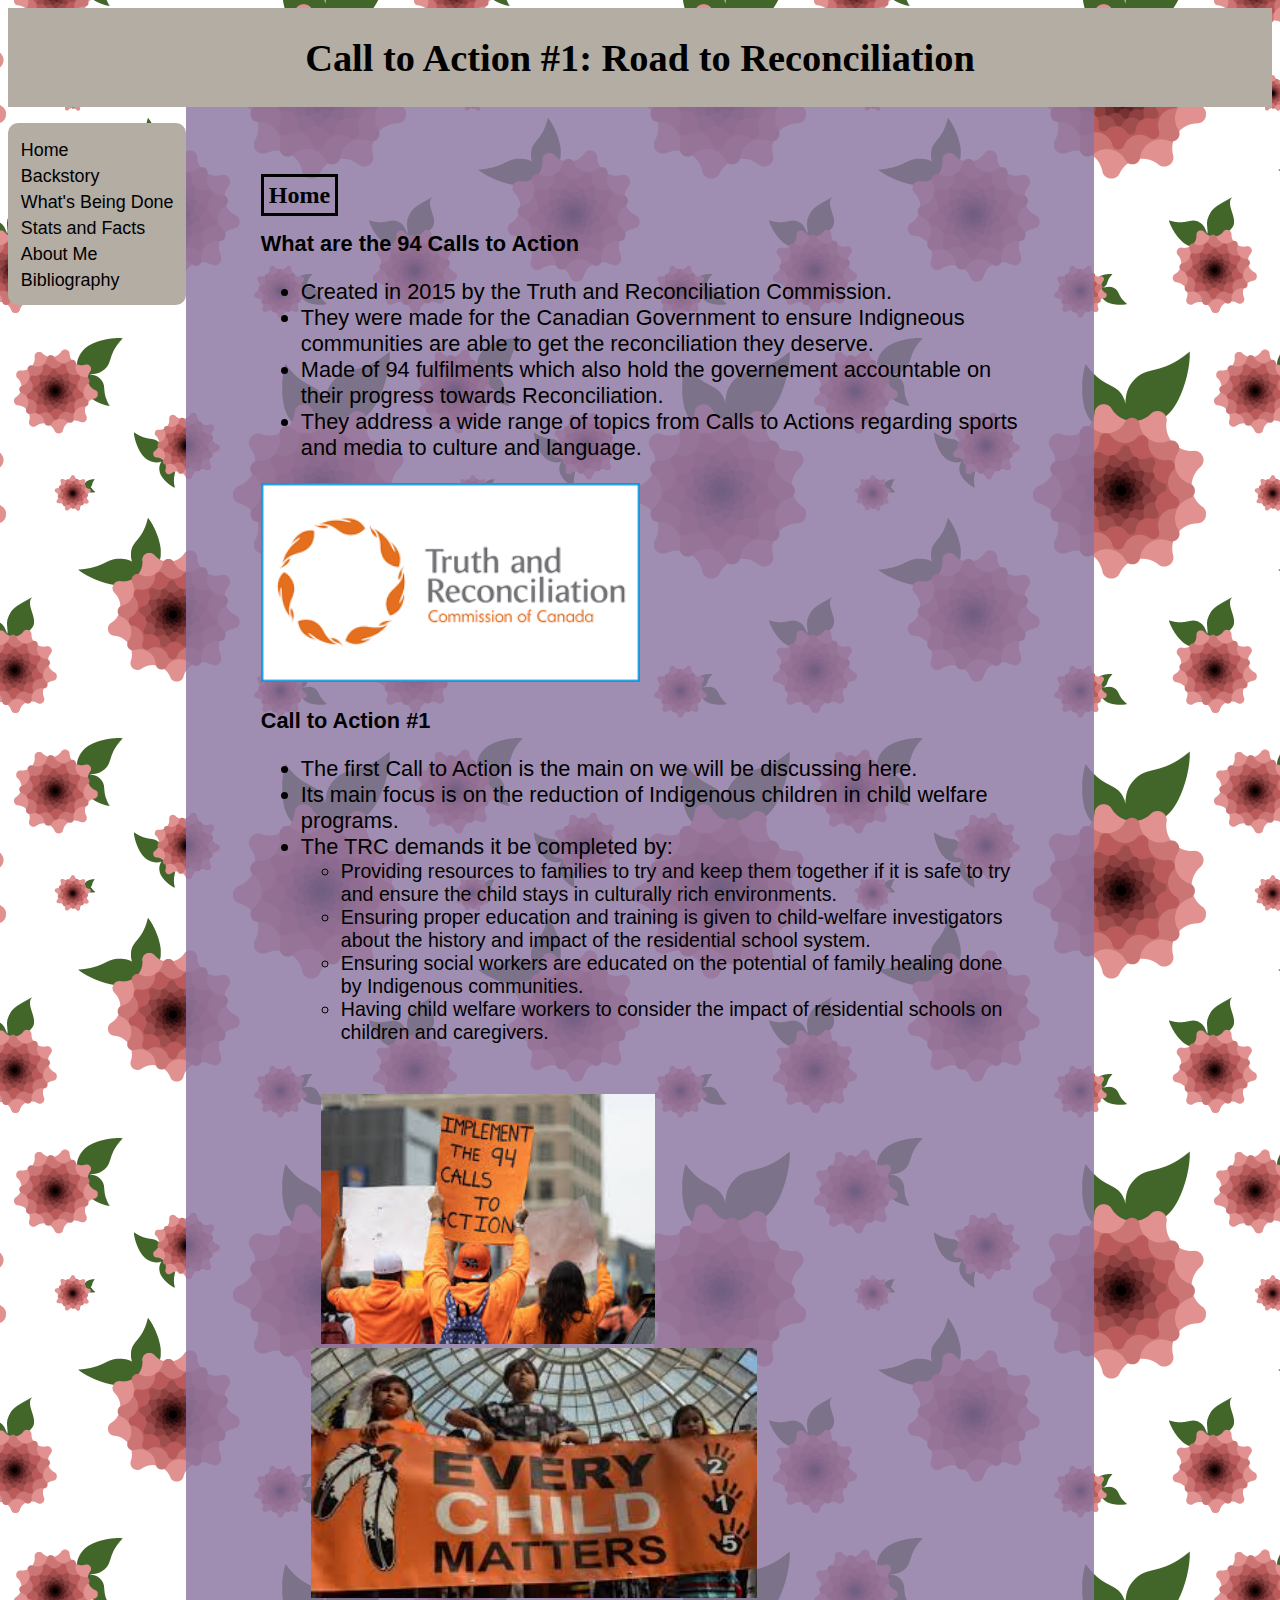
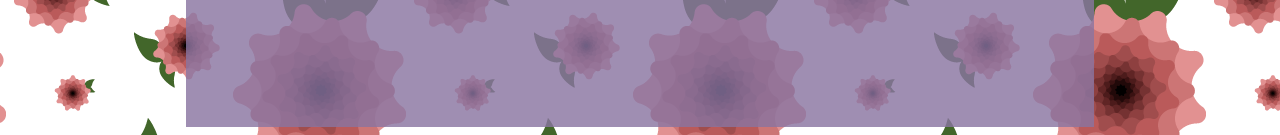
<file: index.html>
<!DOCTYPE html>
<!--Gurshan Dhillon-->
<!--june 21, 2024-->
<html lang="en">
<head>
    <meta charset="UTF-8">
    <meta name="viewport" content="width=device-width, initial-scale=1.0">
    <title>Indigenous Youth Movement</title>
    <link rel="stylesheet" href="efp_final_styling.css">
    
</head>
<body>
<!--navigation bar that redirect to other pages--> 
<ul id="navigation">
    <li><a href="index.html">Home</a></li>
    <li><a href="efp_final_history.html">Backstory</a></li>
    <li><a href="efp_final_wbd.html">What's Being Done</a></li>
    <li><a href="efp_final_stats.html">Stats and Facts</a></li>
    <li><a href="efp_final_reflections.html">About Me</a></li>
    <li><a href="efp_final_bibliography.html">Bibliography</a></li>
</ul>

<!--page name-->
<div class="hed"><h1>Call to Action #1: Road to Reconciliation</h1></div>

<!--main body area-->
<div id="bodydiv">

<div>
<h2>Home</h2>
</div>

<div>
<h3>What are the 94 Calls to Action</h3>
</div>

<ul>
    <li>Created in 2015 by the Truth and Reconciliation Commission.</li>
    <li>They were made for the Canadian Government to ensure Indigneous communities are able to get the reconciliation they deserve.</li>
    <li>Made of 94 fulfilments which also hold the governement accountable on their progress towards Reconciliation.</li>
    <li>They address a wide range of topics from Calls to Actions regarding sports and media to culture and language. </li>
</ul>

<img src="Images/trc.png" alt="" style="width: 50%;height: auto;">


<div>
<h3>Call to Action #1</h3>
</div>

<ul>
    <li>The first Call to Action is the main on we will be discussing here.</li>
    <li>Its main focus is on the reduction of Indigenous children in child welfare programs.</li>
    <li>The TRC demands it be completed by:</li>
    <ul style="font-size: 90%;">
        <li>Providing resources to families to try and keep them together if it is safe to try and ensure the child stays in culturally rich environments.</li>
        <li>Ensuring proper education and training is given to child-welfare investigators about the history and impact of the residential school system.</li>
        <li>Ensuring social workers are educated on the potential of family healing done by Indigenous communities.</li>
        <li>Having child welfare workers to consider the impact of residential schools on children and caregivers.</li>
    </ul>
</ul>

<div style="margin: 50px;">

<img src="Images/94cta.jpg" alt="" style="display: inline-block; height: 250px; width: auto; margin-left: 10px;">
<img src="Images/ecm2.jpg" alt="" style="display: inline-block; height: 250px; width: auto;">
</div>

</div>
</body>
</html>
</file>
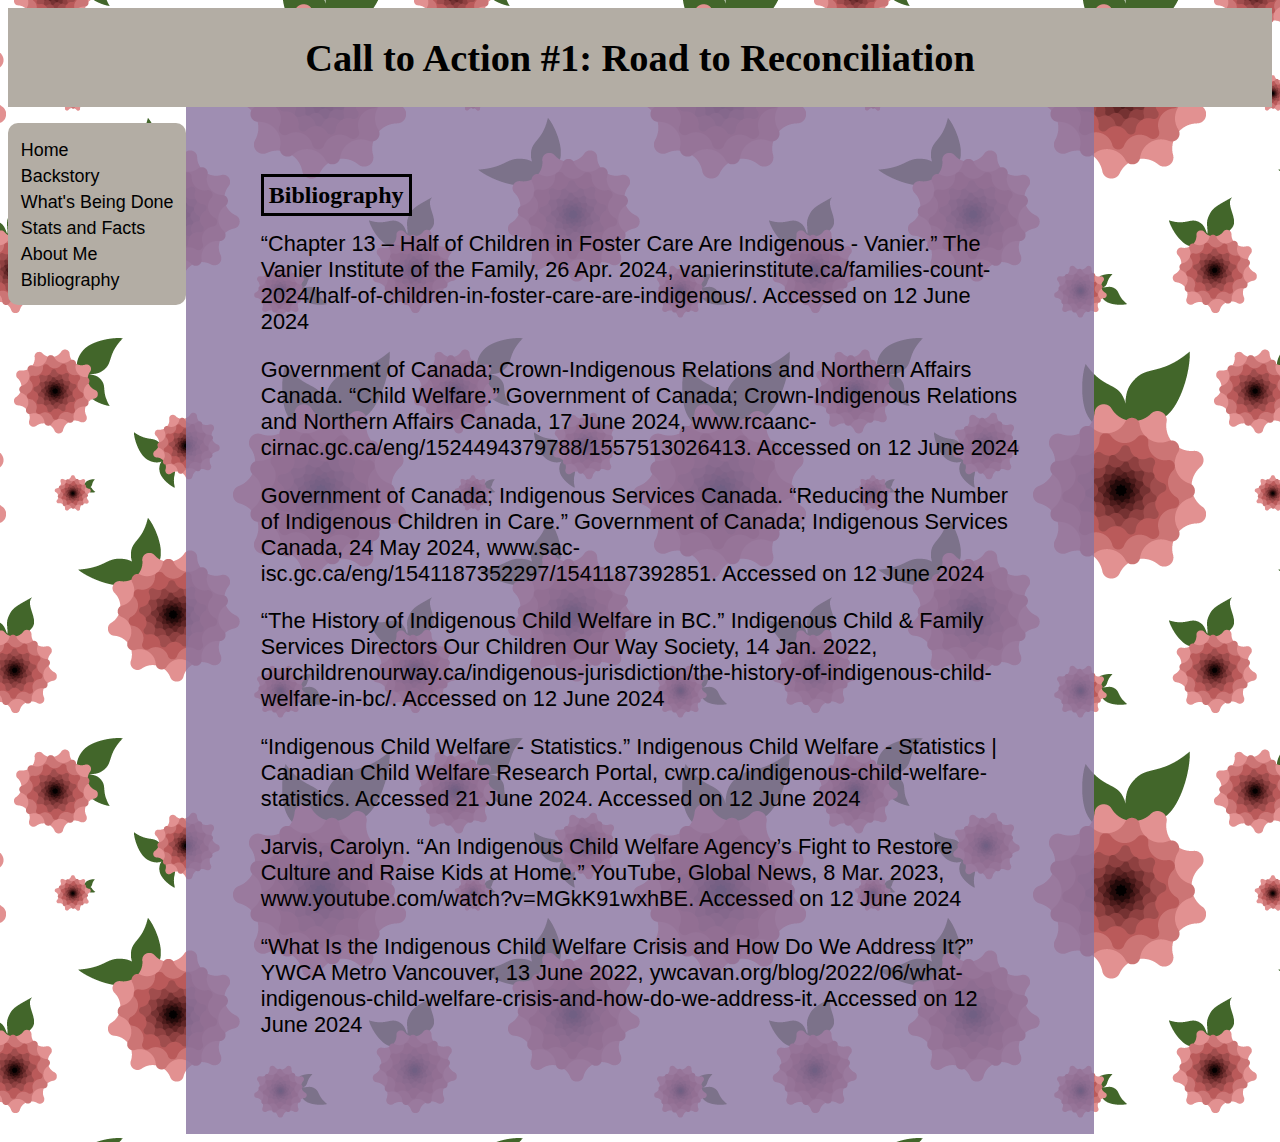
<file: efp_final_bibliography.html>
<!DOCTYPE html>
<!--Gurshan Dhillon-->
<!--june 21, 2024-->
<html lang="en">
<head>
    <meta charset="UTF-8">
    <meta name="viewport" content="width=device-width, initial-scale=1.0">
    <title>Indigenous Youth Movement</title>
    <link rel="stylesheet" href="efp_final_styling.css">
    
</head>
<body>
<!--navigation bar that redirect to other pages-->
<ul id="navigation">
    <li><a href="index.html">Home</a></li>
    <li><a href="efp_final_history.html">Backstory</a></li>
    <li><a href="efp_final_wbd.html">What's Being Done</a></li>
    <li><a href="efp_final_stats.html">Stats and Facts</a></li>
    <li><a href="efp_final_reflections.html">About Me</a></li>
    <li><a href="efp_final_bibliography.html">Bibliography</a></li>
</ul>

<!--page name-->
<div class="hed"><h1>Call to Action #1: Road to Reconciliation</h1></div>

<!--main body area-->
<div id="bodydiv">

<div>
<h2>Bibliography</h2>
</div>

<p>“Chapter 13 – Half of Children in Foster Care Are Indigenous - Vanier.” The Vanier Institute of the Family, 26 Apr. 2024, vanierinstitute.ca/families-count-2024/half-of-children-in-foster-care-are-indigenous/. Accessed on 12 June 2024 </p>

<p>Government of Canada; Crown-Indigenous Relations and Northern Affairs Canada. “Child Welfare.” Government of Canada; Crown-Indigenous Relations and Northern Affairs Canada, 17 June 2024, www.rcaanc-cirnac.gc.ca/eng/1524494379788/1557513026413. Accessed on 12 June 2024 </p>

<p>Government of Canada; Indigenous Services Canada. “Reducing the Number of Indigenous Children in Care.” Government of Canada; Indigenous Services Canada, 24 May 2024, www.sac-isc.gc.ca/eng/1541187352297/1541187392851. Accessed on 12 June 2024 </p>

<p>“The History of Indigenous Child Welfare in BC.” Indigenous Child & Family Services Directors Our Children Our Way Society, 14 Jan. 2022, ourchildrenourway.ca/indigenous-jurisdiction/the-history-of-indigenous-child-welfare-in-bc/. Accessed on 12 June 2024 </p>

<p>“Indigenous Child Welfare - Statistics.” Indigenous Child Welfare - Statistics | Canadian Child Welfare Research Portal, cwrp.ca/indigenous-child-welfare-statistics. Accessed 21 June 2024. Accessed on 12 June 2024 </p>

<p>Jarvis, Carolyn. “An Indigenous Child Welfare Agency’s Fight to Restore Culture and Raise Kids at Home.” YouTube, Global News, 8 Mar. 2023, www.youtube.com/watch?v=MGkK91wxhBE.  Accessed on 12 June 2024 </p>

<p>“What Is the Indigenous Child Welfare Crisis and How Do We Address It?” YWCA Metro Vancouver, 13 June 2022, ywcavan.org/blog/2022/06/what-indigenous-child-welfare-crisis-and-how-do-we-address-it. Accessed on 12 June 2024 </p>
 

</div>
</body>
</html>
</file>
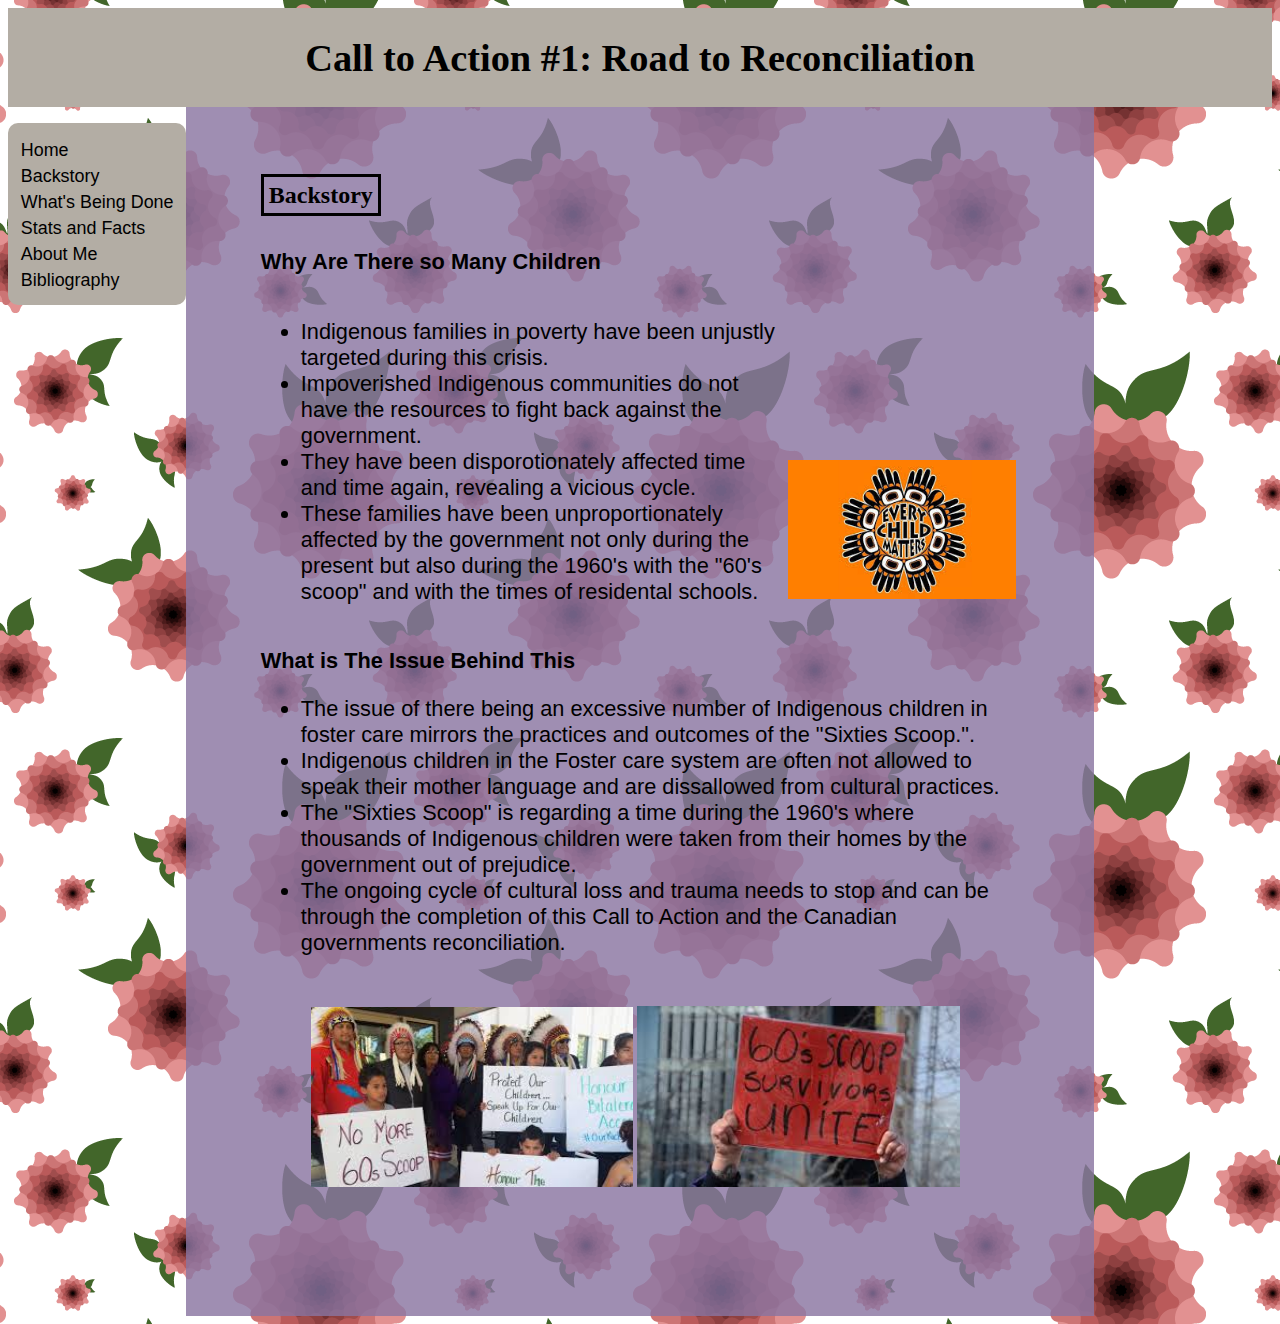
<file: efp_final_history.html>
<!DOCTYPE html>
<!--Gurshan Dhillon-->
<!--june 21, 2024-->
<html lang="en">
<head>
    <meta charset="UTF-8">
    <meta name="viewport" content="width=device-width, initial-scale=1.0">
    <title>Indigenous Youth Movement</title>
    <link rel="stylesheet" href="efp_final_styling.css">
    
</head>
<body>
<!--navigation bar that redirect to other pages-->
<ul id="navigation">
    <li><a href="index.html">Home</a></li>
    <li><a href="efp_final_history.html">Backstory</a></li>
    <li><a href="efp_final_wbd.html">What's Being Done</a></li>
    <li><a href="efp_final_stats.html">Stats and Facts</a></li>
    <li><a href="efp_final_reflections.html">About Me</a></li>
    <li><a href="efp_final_bibliography.html">Bibliography</a></li>
</ul>

<!--page name-->
<div class="hed"><h1>Call to Action #1: Road to Reconciliation</h1></div>

<!--main body area-->
<div id="bodydiv">

<div>
<h2>Backstory</h2>
</div>

<br>

<div>
<h3>Why Are There so Many Children</h3>
</div>

<div style="display: inline-block; max-width: 69%;">
<ul>
    <li>Indigenous families in poverty have been unjustly targeted during this crisis.</li>
    <li>Impoverished Indigenous communities do not have the resources to fight back against the government.</li>
    <li>They have been disporotionately affected time and time again, revealing a vicious cycle.</li>
    <li>These families have been unproportionately affected by the government not only during the present but also during the 1960's with the "60's scoop" and with the times of residental schools.  </li>
</ul>
</div>

<img src="Images/ecmlogo.jpg" alt="" style="width: 30%; height: auto;">

<div>
<h3>What is The Issue Behind This</h3>
</div>

<ul>
    <li>The issue of there being an excessive number of Indigenous children in foster care mirrors the practices and outcomes of the "Sixties Scoop.".</li>
    <li>Indigenous children in the Foster care system are often not allowed to speak their mother language and are dissallowed from cultural practices.</li>
    <li>The "Sixties Scoop" is regarding a time during the 1960's where thousands of Indigenous children were taken from their homes by the government out of prejudice.</li>
    <li>The ongoing cycle of cultural loss and trauma needs to stop and can be through the completion of this Call to Action and the Canadian governments reconciliation.</li>
</ul>

<div style="margin: 50px;">
    <img src="Images/60'sscoop.jpg" alt="" style="display: inline-block; width: 49%; height: auto;">
    <img src="Images/60'sscoop2.jpg" alt="" style="display: inline-block; width: 49%; height: auto;">
</div>
    

</div>
</body>
</html>
</file>
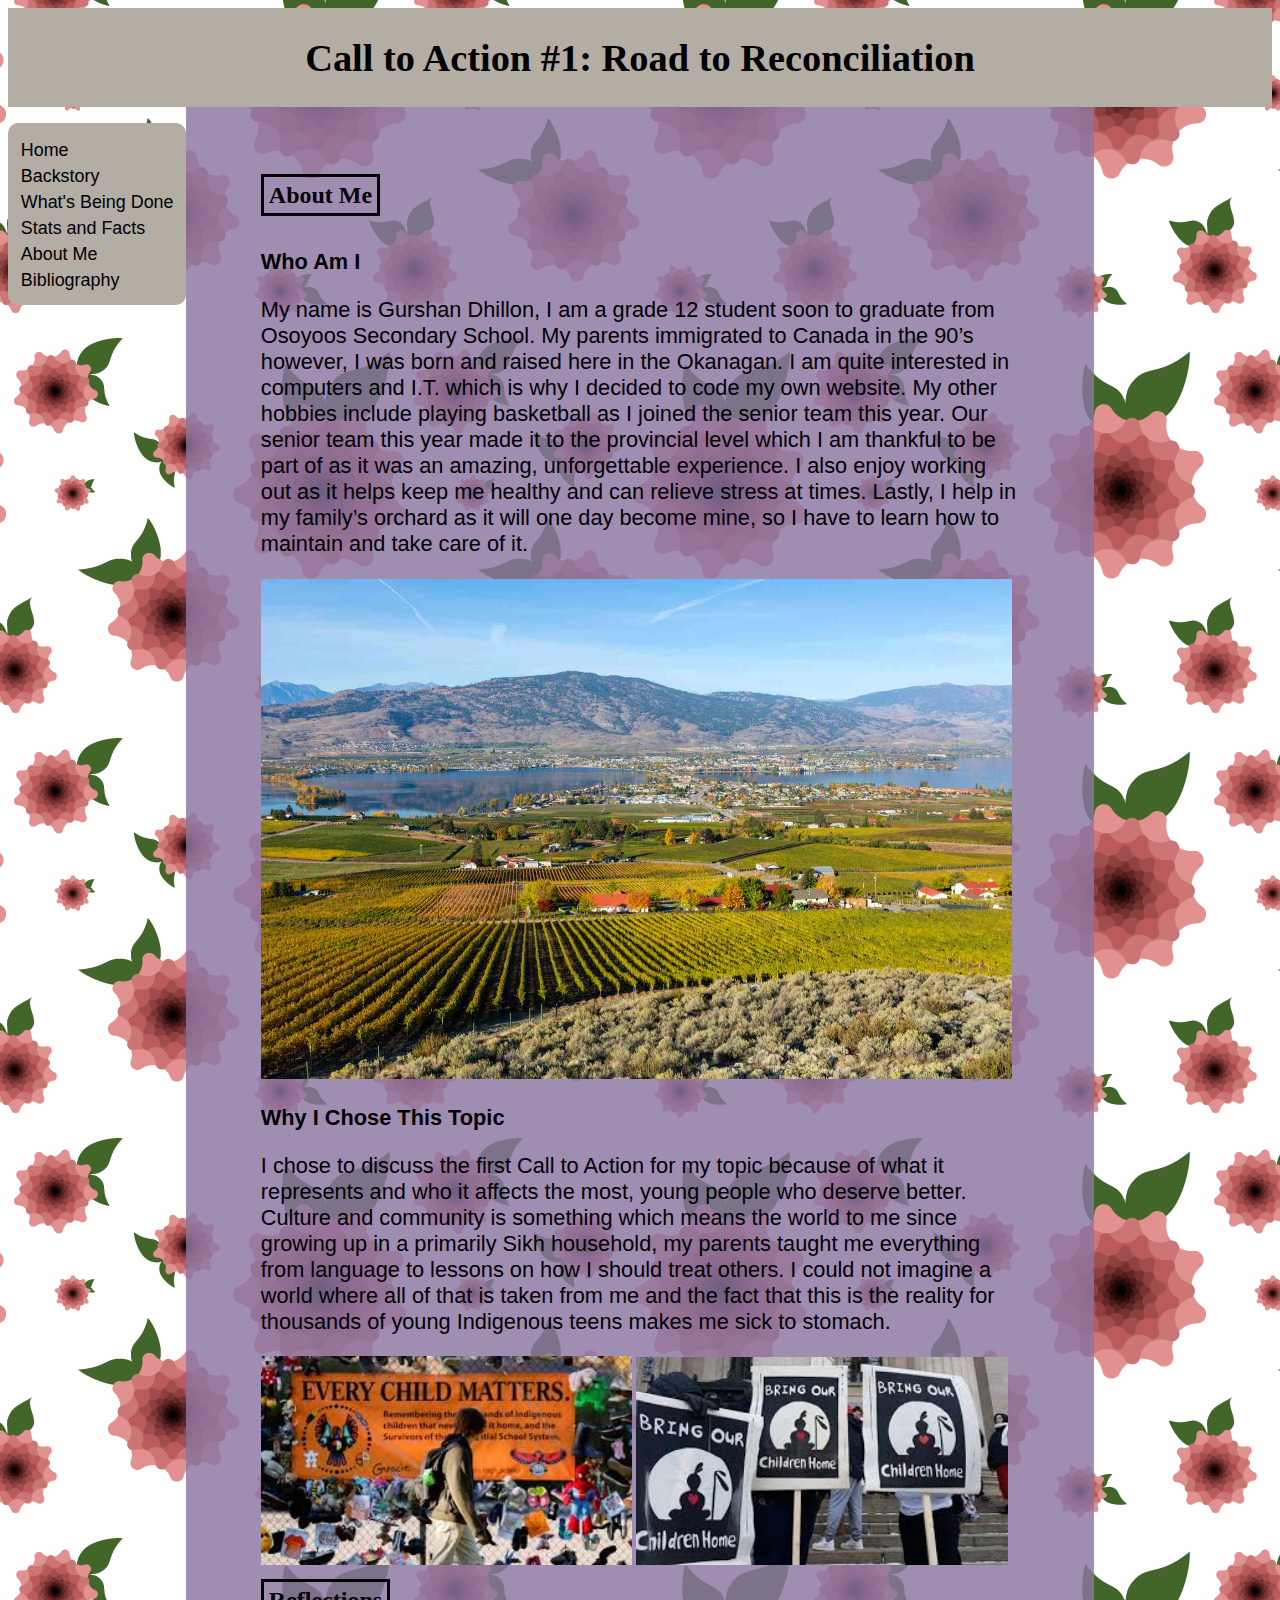
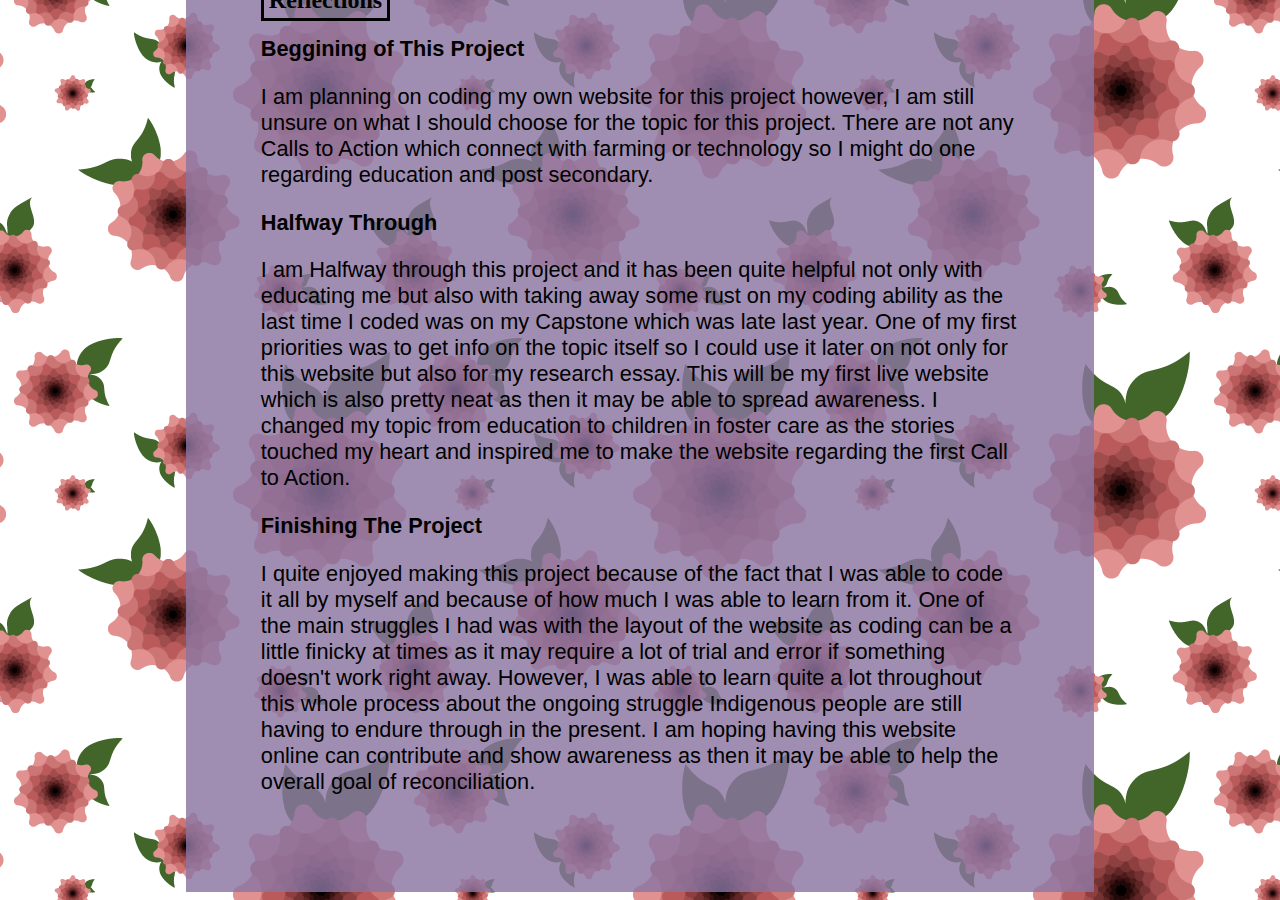
<file: efp_final_reflections.html>
<!DOCTYPE html>
<!--Gurshan Dhillon-->
<!--june 21, 2024-->
<html lang="en">
<head>
    <meta charset="UTF-8">
    <meta name="viewport" content="width=device-width, initial-scale=1.0">
    <title>Indigenous Youth Movement</title>
    <link rel="stylesheet" href="efp_final_styling.css">
    
</head>
<body>
<!--navigation bar that redirect to other pages-->
<ul id="navigation">
    <li><a href="index.html">Home</a></li>
    <li><a href="efp_final_history.html">Backstory</a></li>
    <li><a href="efp_final_wbd.html">What's Being Done</a></li>
    <li><a href="efp_final_stats.html">Stats and Facts</a></li>
    <li><a href="efp_final_reflections.html">About Me</a></li>
    <li><a href="efp_final_bibliography.html">Bibliography</a></li>
</ul>

<!--page name-->
<div class="hed"><h1>Call to Action #1: Road to Reconciliation</h1></div>

<!--main body area-->
<div id="bodydiv">

<div>
<h2>About Me</h2>
</div>

<br>

<div>
    <h3>Who Am I</h3>
</div>

<p>
    My name is Gurshan Dhillon, I am a grade 12 student soon to graduate from Osoyoos Secondary School. 
    My parents immigrated to Canada in the 90’s however, I was born and raised here in the Okanagan. 
    I am quite interested in computers and I.T. which is why I decided to code my own website.
    My other hobbies include playing basketball as I joined the senior team this year. 
    Our senior team this year made it to the provincial level which I am thankful to be part of as it was an amazing, unforgettable experience. 
    I also enjoy working out as it helps keep me healthy and can relieve stress at times. 
    Lastly, I help in my family’s orchard as it will one day become mine, so I have to learn how to maintain and take care of it.
</p>

<img src="Images/osoyoos.jpg" alt="" style="width: 99%; height: auto;">

<div>
<h3>Why I Chose This Topic</h3>
</div>

<p>
    I chose to discuss the first Call to Action for my topic because of what it represents and who it affects the most, young people who deserve better. 
    Culture and community is something which means the world to me since growing up in a primarily Sikh household, my parents taught me everything from language to lessons on how I should treat others. 
    I could not imagine a world where all of that is taken from me and the fact that this is the reality for thousands of young Indigenous teens makes me sick to stomach. 
</p>

<img src="Images/ecm.jpg" alt="" style="height: auto; width: 49%;">
<img src="Images/pplholdingposter.jpg" alt="" style="height: auto; width: 49%;">

<br>
<br>
    
<div>
    <h2>Reflections</h2>
</div>
    
<div>
    <h3>Beggining of This Project</h3>
</div>

<p>
I am planning on coding my own website for this project however, I am still unsure on what I should choose for the topic for this project. 
    There are not any Calls to Action which connect with farming or technology so I might do one regarding education and post secondary. 
</p>

<div>
    <h3>Halfway Through</h3>
</div>

<p>
I am Halfway through this project and it has been quite helpful not only with educating me but also with taking away some rust on my coding ability as the last time I coded was on my Capstone which was late last year. One of my first priorities was to get info on the topic itself so I could use it later on not only for this website but also for my research essay. This will be my first live website which is also pretty neat as then it may be able to spread awareness. I changed my topic from education to children in foster care as the stories touched my heart and inspired me to make the website regarding the first Call to Action.
</p>

<div>
    <h3>Finishing The Project</h3>
</div>

<p>
    I quite enjoyed making this project because of the fact that I was able to code it all by myself and because of how much I was able to learn from it. 
    One of the main struggles I had was with the layout of the website as coding can be a little finicky at times as it may require a lot of trial and error if something doesn't work right away. 
    However, I was able to learn quite a lot throughout this whole process about the ongoing struggle Indigenous people are still having to endure through in the present. I am hoping having this website online can contribute and show awareness as then it may be able to help the overall goal of reconciliation.
</p>




</div>
</body>
</html>
</file>
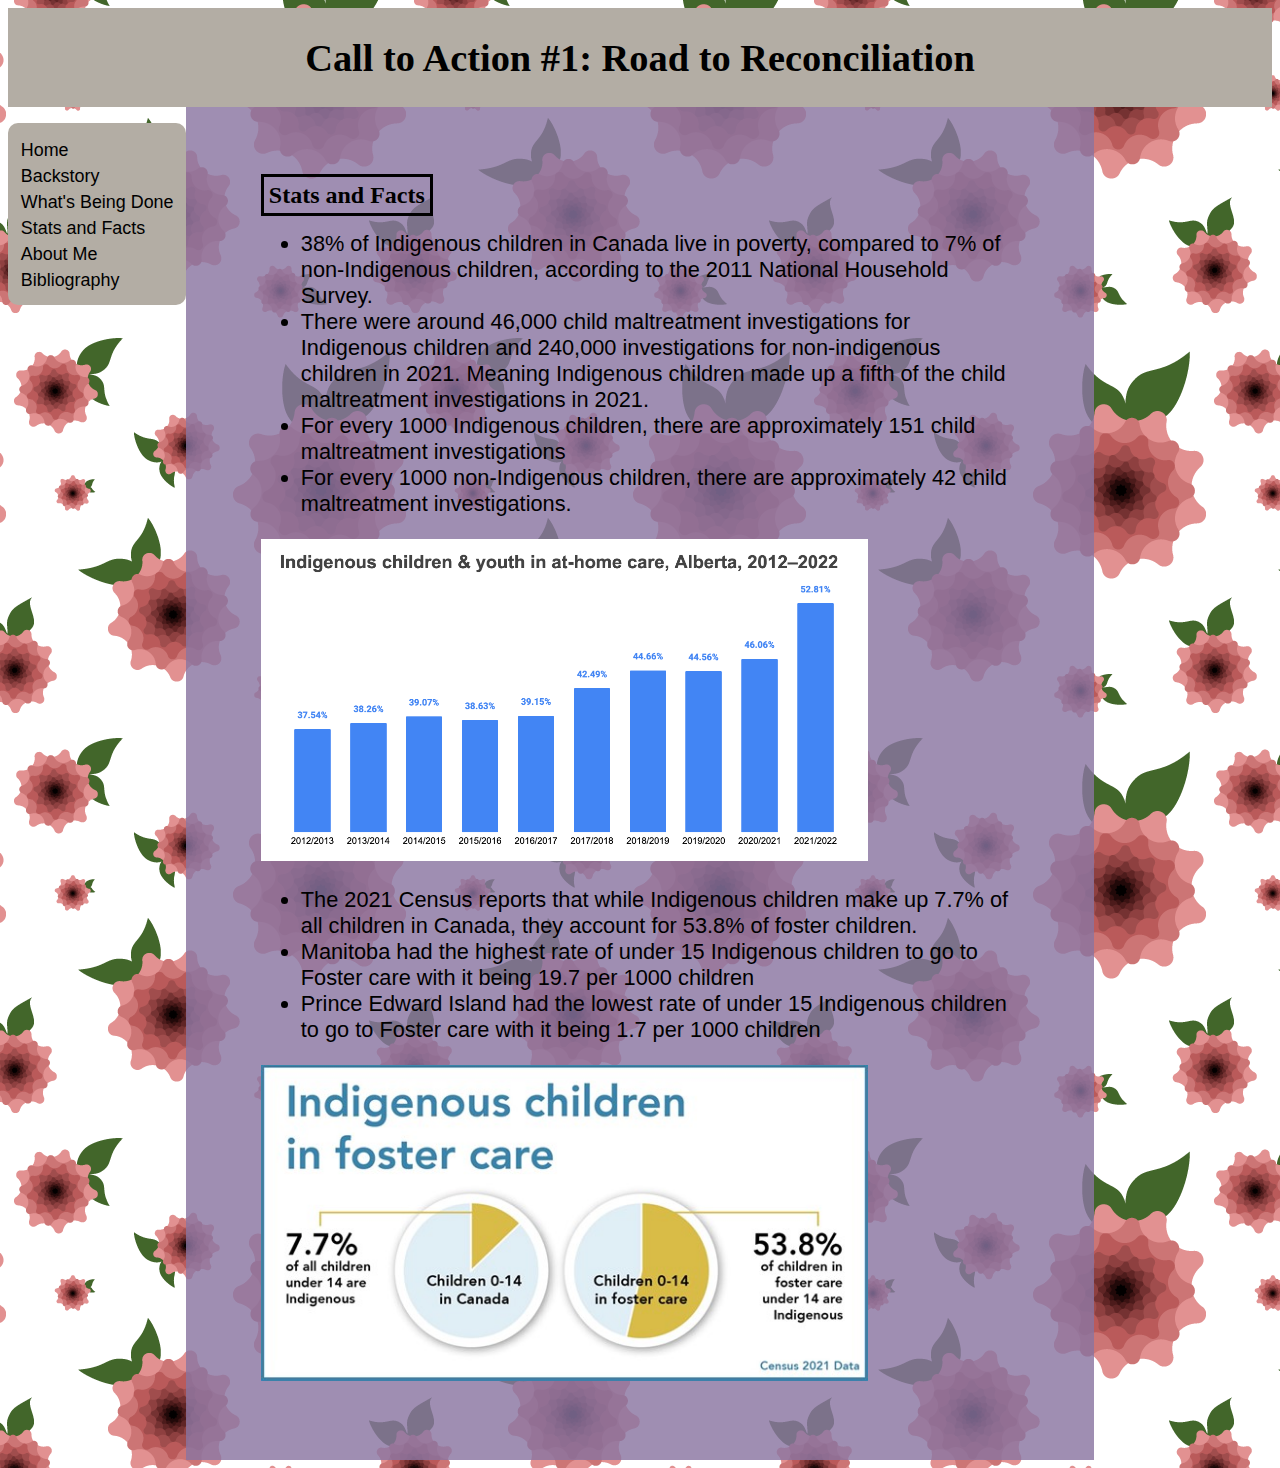
<file: efp_final_stats.html>
<!DOCTYPE html>
<!--Gurshan Dhillon-->
<!--june 21, 2024-->
<html lang="en">
<head>
    <meta charset="UTF-8">
    <meta name="viewport" content="width=device-width, initial-scale=1.0">
    <title>Indigenous Youth Movement</title>
    <link rel="stylesheet" href="efp_final_styling.css">
    
</head>
<body>
<!--navigation bar that redirect to other pages-->
<ul id="navigation">
    <li><a href="index.html">Home</a></li>
    <li><a href="efp_final_history.html">Backstory</a></li>
    <li><a href="efp_final_wbd.html">What's Being Done</a></li>
    <li><a href="efp_final_stats.html">Stats and Facts</a></li>
    <li><a href="efp_final_reflections.html">About Me</a></li>
    <li><a href="efp_final_bibliography.html">Bibliography</a></li>
</ul>

<!--page name-->
<div class="hed"><h1>Call to Action #1: Road to Reconciliation</h1></div>

<!--main body area-->
<div id="bodydiv">

<div>
<h2>Stats and Facts</h2>
</div>

<ul>
<li>38% of Indigenous children in Canada live in poverty, compared to 7% of non-Indigenous children, according to the 2011 National Household Survey.</li>
<li>There were around 46,000 child maltreatment investigations for Indigenous children and 240,000 investigations for non-indigenous children in 2021. Meaning Indigenous children made up a fifth of the child maltreatment investigations in 2021.</li>
<li>For every 1000 Indigenous children, there are approximately 151 child maltreatment investigations</li>
<li>For every 1000 non-Indigenous children, there are approximately 42 child maltreatment investigations.</li>
</ul>

<img src="Images/albertagraph.webp" alt="" style="height: auto; width: 80%;">

<ul>
<li>The 2021 Census reports that while Indigenous children make up 7.7% of all children in Canada, they account for 53.8% of foster children.</li>
<li>Manitoba had the highest rate of under 15 Indigenous children to go to Foster care with it being 19.7 per 1000 children</li>
<li>Prince Edward Island had the lowest rate of under 15 Indigenous children to go to Foster care with it being 1.7 per 1000 children</li>
</ul>

<img src="Images/graph.jpg" alt="" style="height: auto; width: 80%;">

</div>
</body>
</html>
</file>
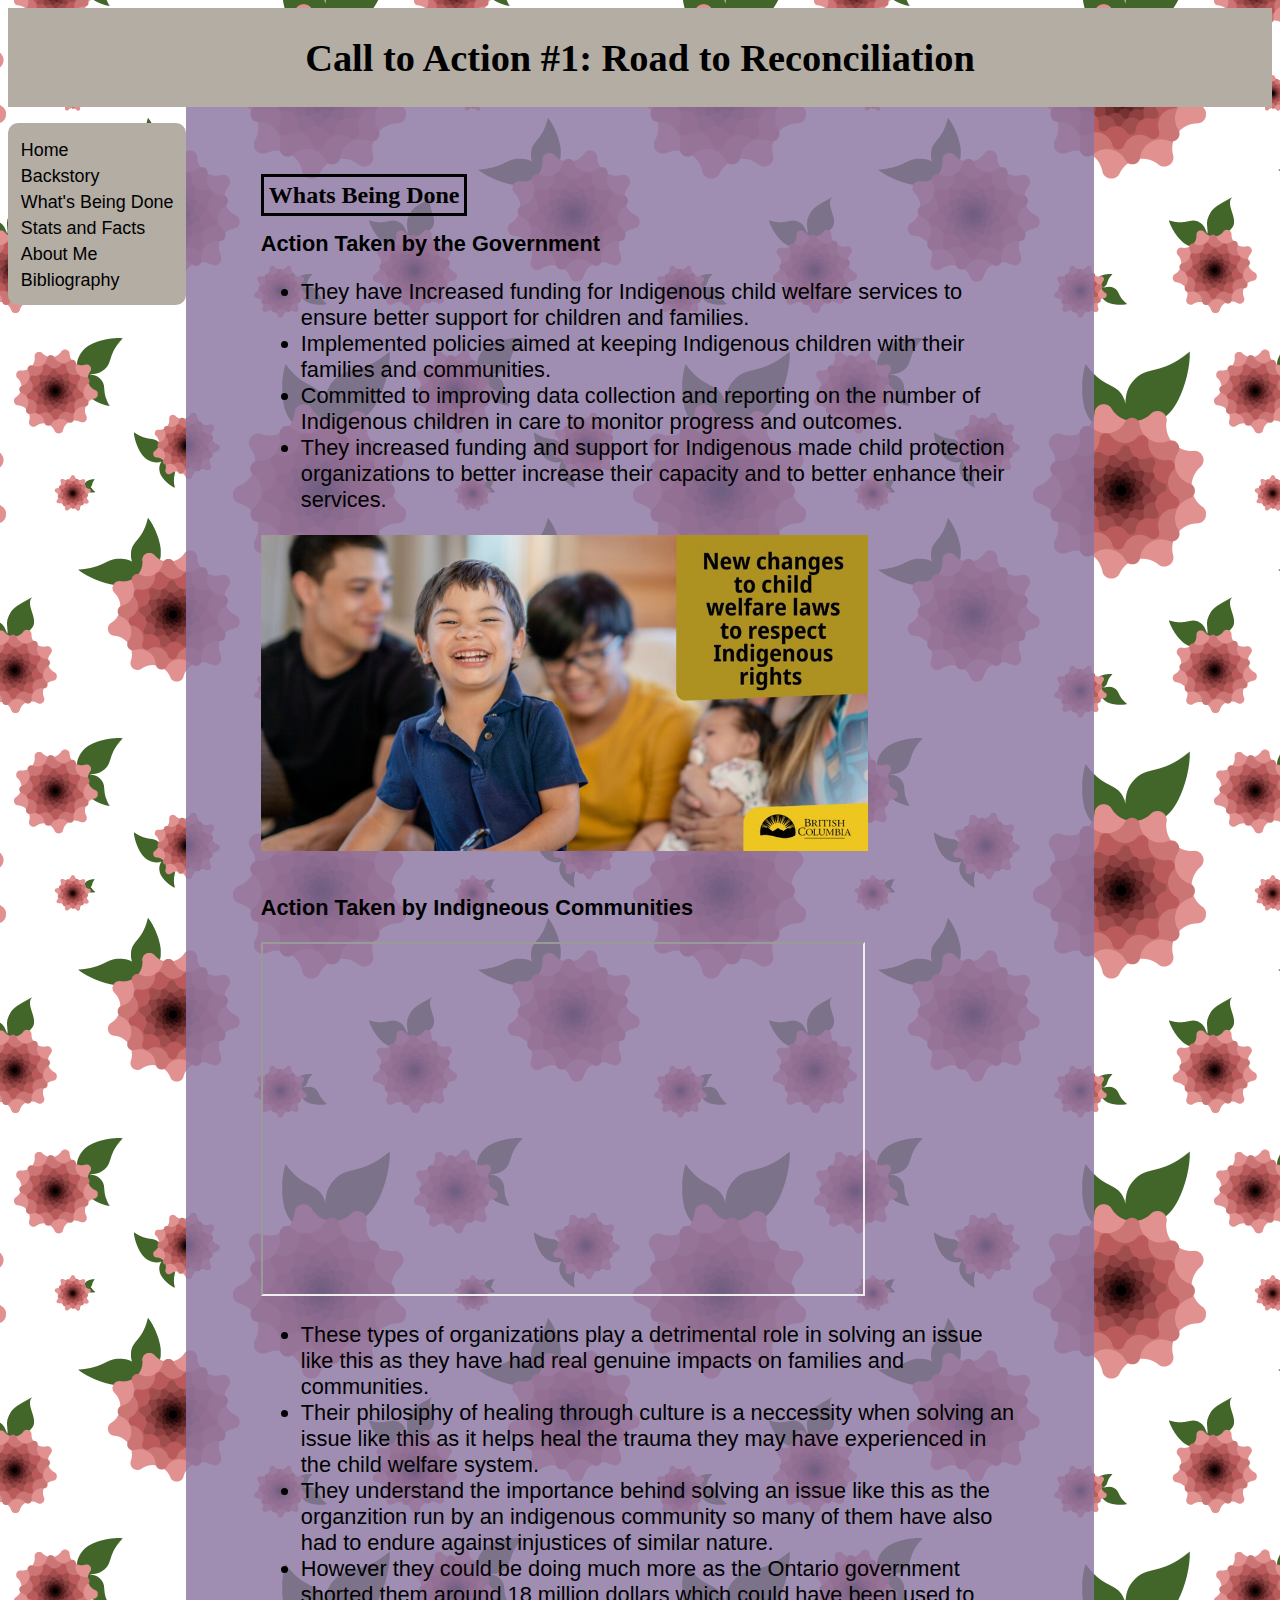
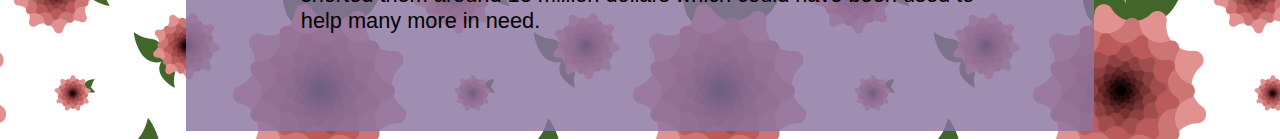
<file: efp_final_wbd.html>
<!DOCTYPE html>
<!--Gurshan Dhillon-->
<!--june 21, 2024-->
<html lang="en">
<head>
    <meta charset="UTF-8">
    <meta name="viewport" content="width=device-width, initial-scale=1.0">
    <title>Indigenous Youth Movement</title>
    <link rel="stylesheet" href="efp_final_styling.css">
    
</head>
<body>
<!--navigation bar that redirect to other pages-->
<ul id="navigation">
    <li><a href="index.html">Home</a></li>
    <li><a href="efp_final_history.html">Backstory</a></li>
    <li><a href="efp_final_wbd.html">What's Being Done</a></li>
    <li><a href="efp_final_stats.html">Stats and Facts</a></li>
    <li><a href="efp_final_reflections.html">About Me</a></li>
    <li><a href="efp_final_bibliography.html">Bibliography</a></li>
</ul>

<!--page name-->
<div class="hed"><h1>Call to Action #1: Road to Reconciliation</h1></div>

<!--main body area-->
<div id="bodydiv">

<div>
<h2>Whats Being Done</h2>
</div>

<div>
<h3>Action Taken by the Government</h3>
</div>

<ul>
    <li>They have Increased funding for Indigenous child welfare services to ensure better support for children and families.</li>
    <li>Implemented policies aimed at keeping Indigenous children with their families and communities.</li>
    <li>Committed to improving data collection and reporting on the number of Indigenous children in care to monitor progress and outcomes.</li>
    <li>They increased funding and support for Indigenous made child protection organizations to better increase their capacity and to better enhance their services.</li>
</ul>

<img src="Images/govchange.jpg" alt="" style="height: auto; width: 80%;">

<br>
<br>

<div>
<h3>Action Taken by Indigneous Communities</h3>
</div>

<iframe style="height: 350px; width: 600px;"
src="https://www.youtube.com/embed/MGkK91wxhBE">
</iframe>

<ul>
    <li>These types of organizations play a detrimental role in solving an issue like this as they have had real genuine impacts on families and communities.</li>
    <li>Their philosiphy of healing through culture is a neccessity when solving an issue like this as it helps heal the trauma they may have experienced in the child welfare system.</li>
    <li>They understand the importance behind solving an issue like this as the organzition run by an indigenous community so many of them have also had to endure against injustices of similar nature.</li>
    <li>However they could be doing much more as the Ontario government shorted them around 18 million dollars which could have been used to help many more in need.</li>
</ul>


</div>
</body>
</html>
</file>
<file: efp_final_styling.css>
/*designing and placing nav bar where i want*/
#navigation {
  background-color: #b3ada4;
  position: fixed;
  margin-top: 9%;
  margin-right: 1%;
  padding: 1%;
  list-style: none;
  border-radius: 10px;
}

/*getting rid of underline on redirecting links on nav bar*/
li a {
  text-decoration: none;
}

/* main background*/
body {
  background-image: url("Images/pink-flowers.webp");

}

/*designing body area*/
#bodydiv {
  padding: 75px;
  background-color: #8974a1d0;
  margin: auto;
  height: auto;
  width: 60%;
}

/*website tite designing*/
.hed {
  background-color: #b3ada4;
  margin: auto;
  text-align: center;
  font-size: 1.5vw;
  padding: 2px;
}

/*designing page title*/
h2 {
  border-style: solid;
  display: inline;
  padding: 5px;
}

/*designing body text*/
p,
h3,
table,
ul,
span {
  font-family: Arial, Helvetica, sans-serif;
  font-size: 1.7vw;
}



a {
  color: #000000;
  font-size: 1.4vw;
}

a:hover {
  color: rgb(22, 44, 119);
}

a:active {
  color: rgb(95, 51, 124);
}




/*making things inline*/
.divline {
  display: inline-block;
}

/*table designing*/
</file>
